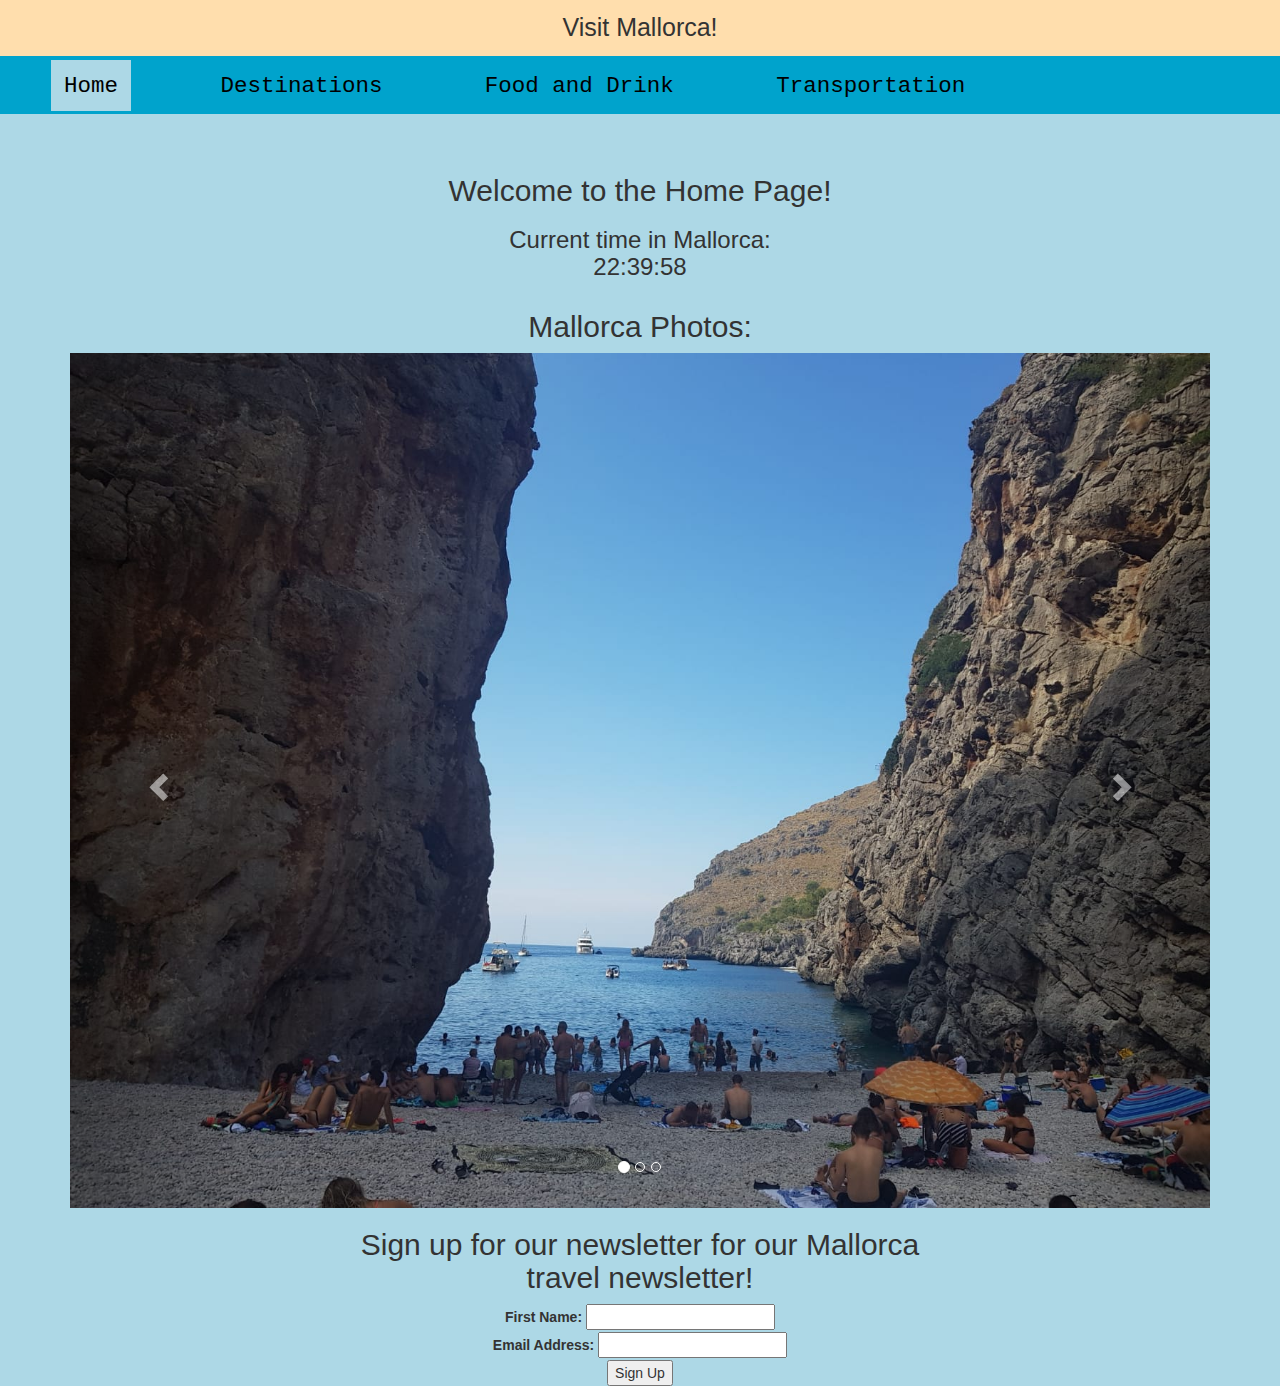
<file: index.html>
<!DOCTYPE html>
<html lang="en">
<head>
    <meta charset="UTF-8">
    <title>Mallorca Travel Guide</title>
    <link rel="stylesheet" href="style.css">
    <meta name="viewport" content="width=device-width, initial-scale=1">
    <link rel="stylesheet" href="https://maxcdn.bootstrapcdn.com/bootstrap/3.4.0/css/bootstrap.min.css">
    <script src="https://ajax.googleapis.com/ajax/libs/jquery/3.4.1/jquery.min.js"></script>
    <script src="https://maxcdn.bootstrapcdn.com/bootstrap/3.4.0/js/bootstrap.min.js"></script>
    <script type="text/javascript" src="projectJS.js"></script>
</head>
<body class="lbback" onload="palmaClock()">

<div class="top">
    Visit Mallorca!
</div>

<nav>
    <ul>
        <li>
            <!--HOME PAGE! -->
            <a href="index.html" class="active"> Home </a>
        </li>
        <li>
            <!--Destinations Page -->
            <a href="destinations.html"> Destinations </a>
        </li>
        <li>
            <!--Food and Drink Page -->
            <a href="foodDrink.html"> Food and Drink </a>
        </li>
        <li>
            <!--Transportation Page Page -->
             <a href="transportation.html"> Transportation </a>
         </li>
     </ul>
 </nav>

<div class="center">
    <br><br><h2>Welcome to the Home Page!</h2>
    <h3> Current time in Mallorca: <div id="palmaTime"></div></h3>
</div>


<div class="container">
  <h2 class="center">Mallorca Photos:</h2>  
  <div id="myCarousel" class="carousel slide" data-ride="carousel">
    <!-- Indicators -->
    <ol class="carousel-indicators">
      <li data-target="#myCarousel" data-slide-to="0" class="active"></li>
      <li data-target="#myCarousel" data-slide-to="1"></li>
      <li data-target="#myCarousel" data-slide-to="2"></li>
    </ol>

    <!-- Slideshow with help from W3Schools -->
    <div class="carousel-inner">
      <div class="item active">
        <img src="photo1.jpg" alt="Rocky Beach" style="width:100%; height:100%;">
      </div>

      <div class="item">
        <img src="photo2.jpg" alt="Castle Cacti overlooking Bay" style="width:100%; height:100%;">
      </div>
    
      <div class="item">
        <img src="photo3.jpg" alt="Coastal Cliffs" style="width:100%; height:100%;">
      </div>
    </div>

    <div>
    <!-- Left and right controls -->
    <a class="left carousel-control" href="#myCarousel" data-slide="prev">
      <span class="glyphicon glyphicon-chevron-left"></span>
      <span class="sr-only">Previous</span>
    </a>
    <a class="right carousel-control" href="#myCarousel" data-slide="next">
      <span class="glyphicon glyphicon-chevron-right"></span>
      <span class="sr-only">Next</span>
    </a>
</div>
</div>
</div>


<div class="center">
    <h2>Sign up for our newsletter for our Mallorca travel newsletter!</h2>
    <form action="http://web.engr.oregonstate.edu/~zhangluy/tools/class-content/form_tests/check_request.php" method="get">
    <fieldset>
        <div>
            <label for="firstName">First Name:</label>
            <input type="text" id="name" name="firstName">
        </div>
        <div>
            <label for="email">Email Address:</label>
            <input type="email" id="email" name="emailaddress">
        </div>

        <div class="button">
            <button type="submit">Sign Up</button>
        </div> 
    </fieldset>
    </form>

</body>
</html>
</file>
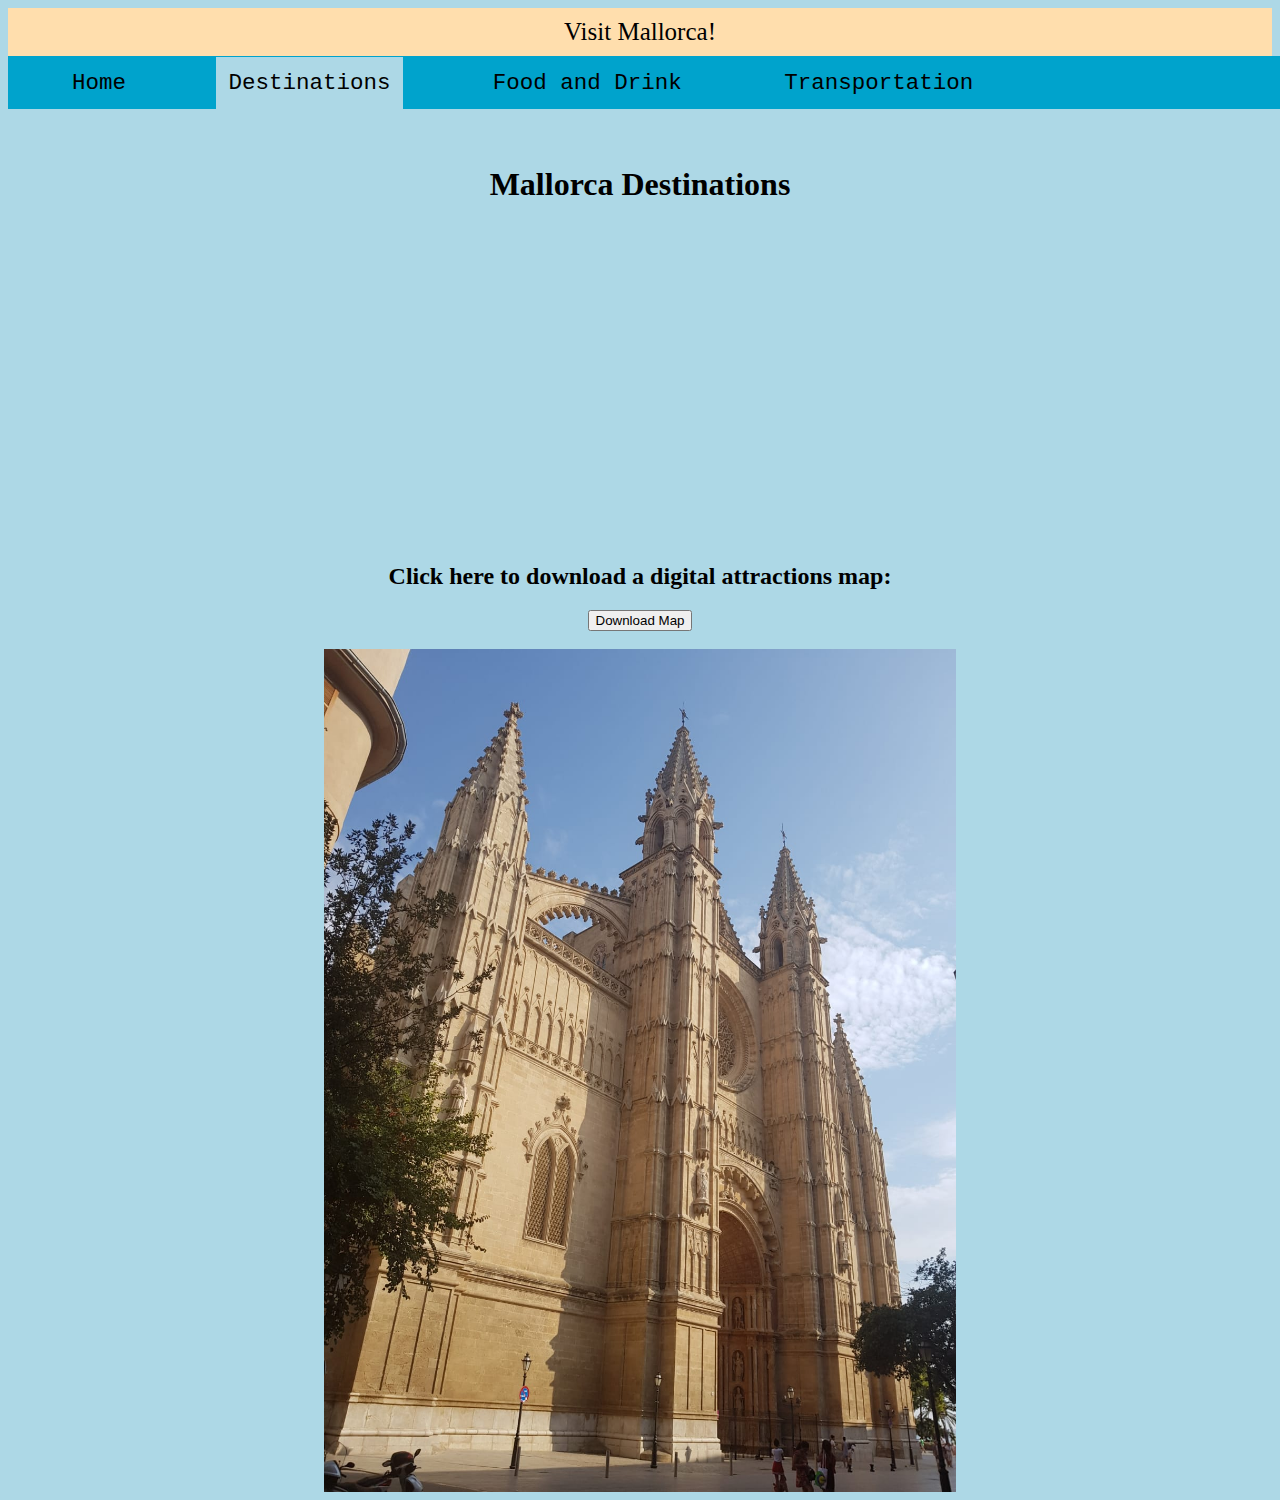
<file: destinations.html>
<!DOCTYPE html>
<html lang="en">
<head>
    <meta charset="UTF-8">
    <title>Mallorca Travel Guide</title>
    <link rel="stylesheet" href="style.css">
</head>
<body class="lbback">
<div class="top">
    Visit Mallorca!
</div>

<nav>
    <ul>
        <li>
            <!--HOME PAGE! -->
            <a href="index.html"> Home </a>
        </li>
        <li>
            <!--Destinations Page -->
            <a href="destinations.html" class="active"> Destinations </a>
        </li>
        <li>
            <!--Food and Drink Page -->
            <a href="foodDrink.html"> Food and Drink </a>
        </li>
        <li>
            <!--Transportation Page Page -->
             <a href="transportation.html"> Transportation </a>
         </li>
     </ul>
 </nav>

<div class="center">
   <br><br><h1>Mallorca Destinations</h1>
</div>




<div class="center">
    <iframe width="560" height="315" src="https://www.youtube.com/embed/XwRBGPQKPMU" frameborder="0" allow="accelerometer; autoplay; encrypted-media; gyroscope; picture-in-picture" allowfullscreen></iframe>
</div>

<div class="center">
    <h2><strong>Click here to download a digital attractions map:</strong></h2>

    <a href="PalmaAttractionsMap.jpg" rel="external" download="PalmaMap.jpg">
        <button>Download Map</button><br>
    </a><br>
</div>

<div>
    <img src="photo4.jpg" alt="Palma Cathedral" class="center">
</div>

</body>
</file>
<file: style.css>
/* Nav bar styling with ideas from https://itnext.io/how-to-create-a-responsive-navigation-bar-with-html-css-and-jquery-step-by-step-tutorial-9c780b58479f */
nav{
	width: 100vw;
	background-color: #00a3cc; 
	padding: 1vw;
}

nav li{
	display: inline;
	list-style-type: none;
	margin: 0 3vw;
	font-size: 2.5vh;
}


nav a{
	text-decoration: none;
	color: black;
	padding: 1vw;
	font-family: monospace;
}

nav a:hover {
  background-color: lightblue;
}


nav ul{
	margin: 0;
	padding: 0;
	display: flex;
}



.active {
	background-color: lightblue;
}

.top {
	text-align: center;
    font-size: 25px ;
    padding: 10px;
    background-color:navajowhite;
}


.center {
  display: block;
  text-align: center;
  margin-left: auto;
  margin-right: auto;
  width: 50%;
}

.lbback {
	background-color: lightblue;
}


.column {
  height:250px;	
  float: left;
  width: 50%;
  background-color:navajowhite;
  max-height:100%;
  overflow-y: scroll;
}

/* Clear floats after the columns */
.row:after {
  content: "";
  display: table;
  clear: both;
}
</file>
